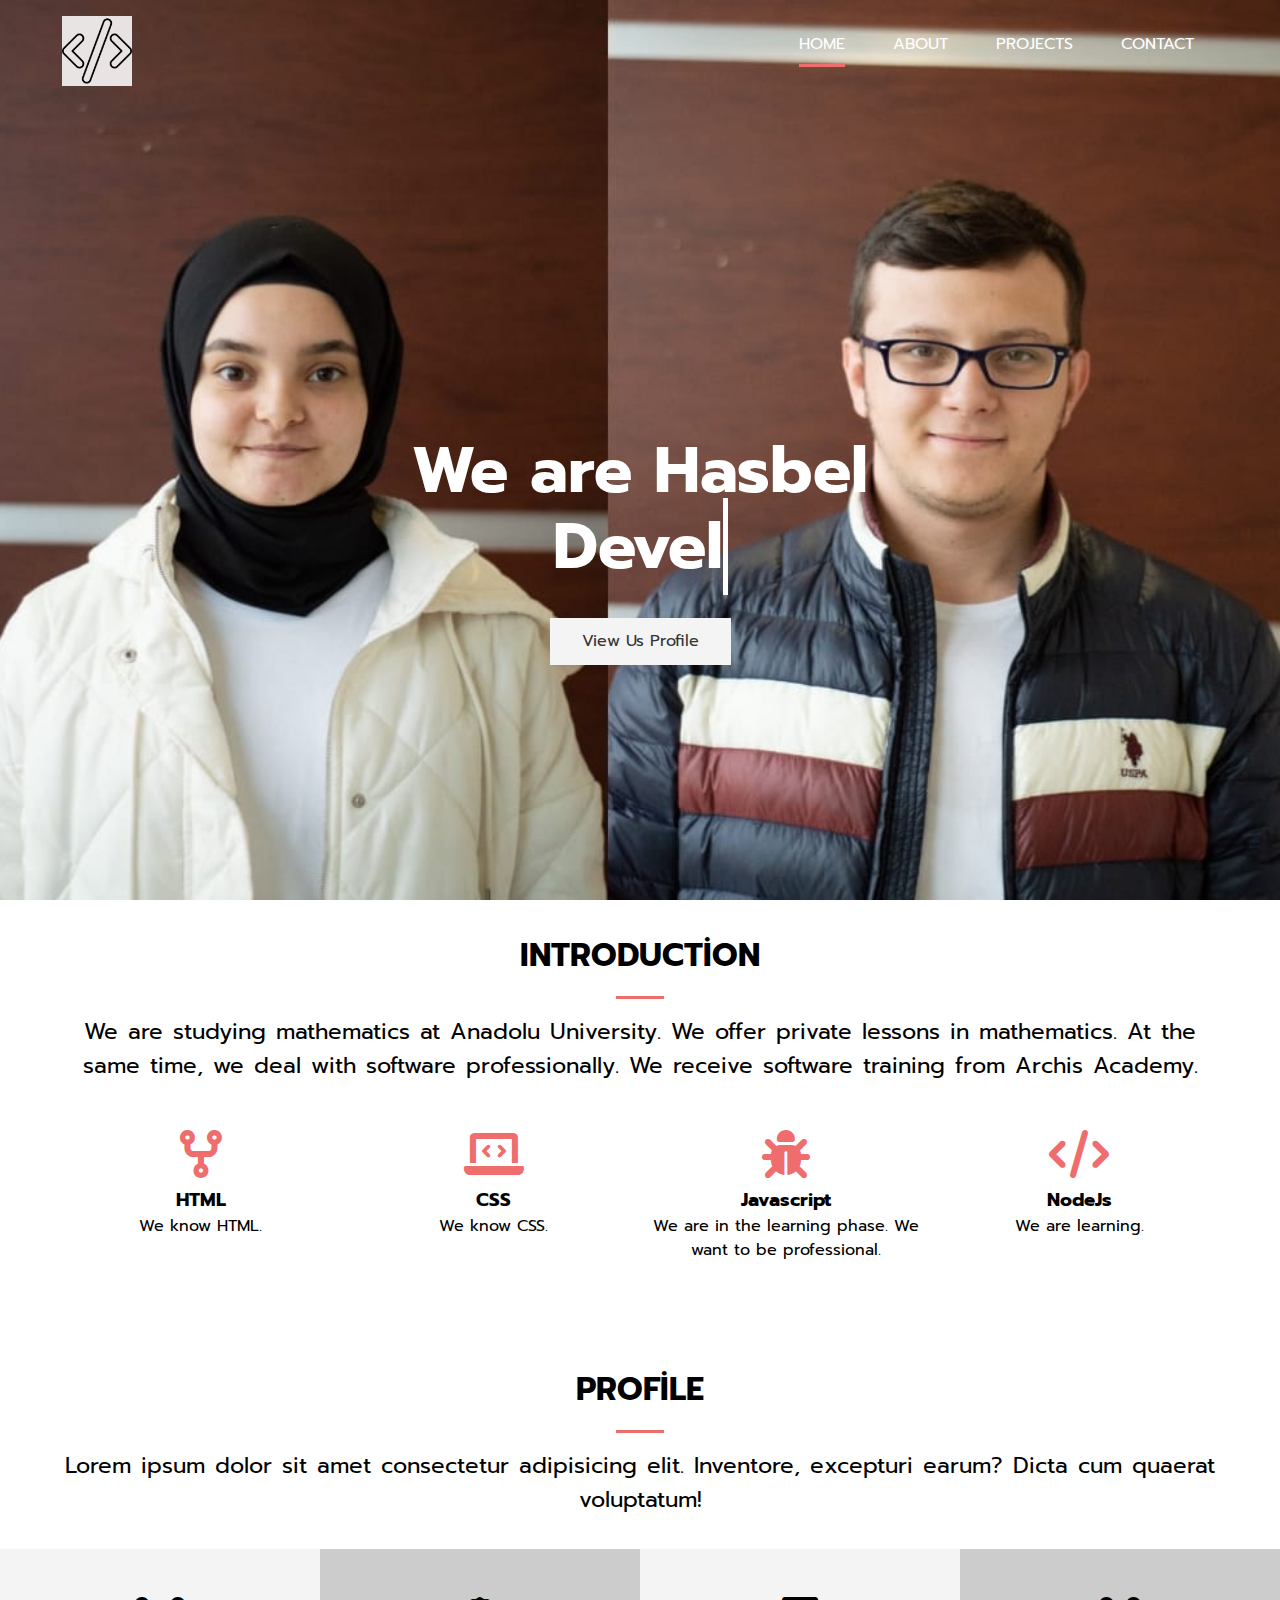
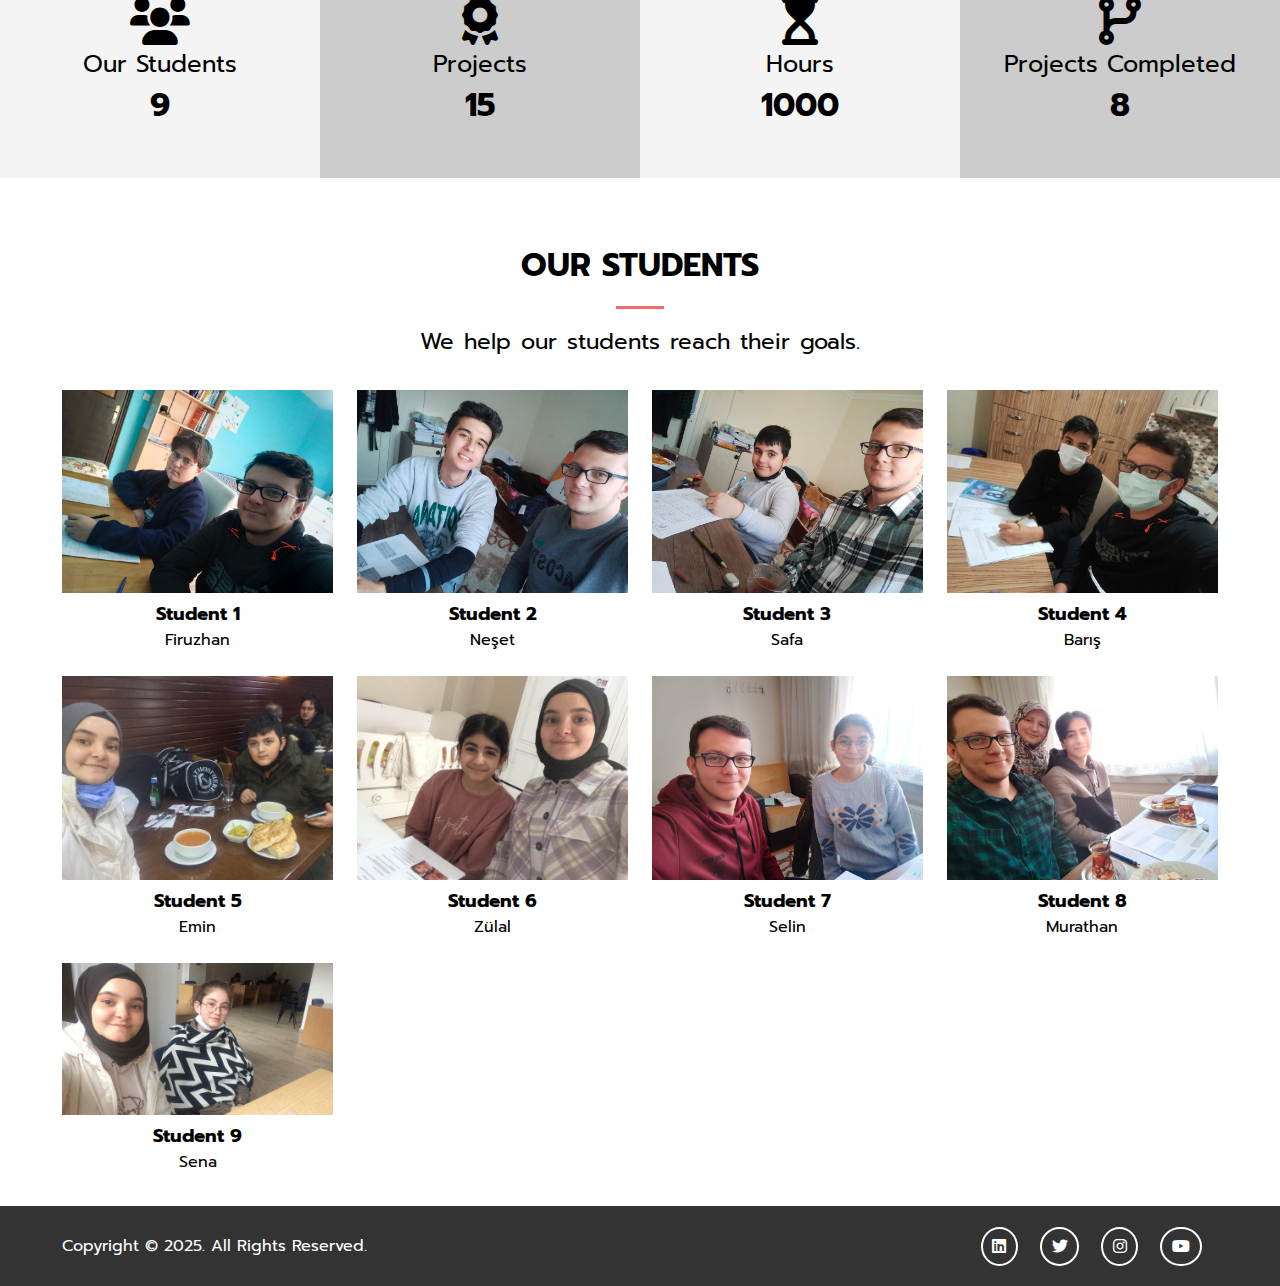
<file: index.html>
<!DOCTYPE html>
<html lang="tr">
<head>
    <meta charset="UTF-8">
    <meta http-equiv="X-UA-Compatible" content="IE=edge">
    <meta name="viewport" content="width=device-width, initial-scale=1.0">
    <link href="https://fonts.googleapis.com/css2?family=Prompt&display=swap" rel="stylesheet">
    <link rel="stylesheet" href="https://cdnjs.cloudflare.com/ajax/libs/font-awesome/6.0.0/css/all.min.css" integrity="sha512-9usAa10IRO0HhonpyAIVpjrylPvoDwiPUiKdWk5t3PyolY1cOd4DSE0Ga+ri4AuTroPR5aQvXU9xC6qOPnzFeg==" crossorigin="anonymous" referrerpolicy="no-referrer" />
    <link
    rel="stylesheet"
    href="https://cdnjs.cloudflare.com/ajax/libs/animate.css/4.1.1/animate.min.css"
  />
    <link rel="stylesheet" href="css/main.css">
    <link rel="canonical" href="https://aydin.software/">
    <title>Hasbel</title>
    <!-- Global site tag (gtag.js) - Google Analytics -->
<script async src="https://www.googletagmanager.com/gtag/js?id=G-B89TX1SJYJ"></script>
<script>
  window.dataLayer = window.dataLayer || [];
  function gtag(){dataLayer.push(arguments);}
  gtag('js', new Date());

  gtag('config', 'G-B89TX1SJYJ');
</script>
</head>
<body>
    
    <!-- header -->
    <header id="header__home">
        <div class="container">
            <nav class="main-nav">
                <img style="background-color: rgba(255, 255, 255, 0.863);" src="img/logo.png" alt="" class="main-nav__logo">
                <ul class="main-nav__items">
                    <li><a href="index.html" class="active">Home</a></li>
                    <li><a href="about.html">About</a></li>
                    <li><a href="projects.html">Projects</a></li>
                    <li><a href="contact.html">Contact</a></li>
                </ul>
            </nav>
            <div class="header-content">
                <h1 style="color: #fff;">We are Hasbel
                    <span 
                    class="typewrite" 
                    data-period="1000" 
                    data-type='["Developers","Mathematician","Freelancer"]'></span>
                </h1>
                <a href="" class="btn-light animate__animated animate__swing my-2">
                    View Us Profile
                </a>
            </div>
        </div>
    </header>

    <!-- section a -->
    <section id="home__a" class="text-center py-2">
        <div class="container">
            <h2 class="section-title">Introduction</h2>
            <div class="border-bottom"></div>
            <p class="lead">
                We are studying mathematics at Anadolu University. We offer private lessons in mathematics. At the same time, we deal with software professionally. We receive software training from Archis Academy.
            </p>
            <div class="skills my-3">
                <div>
                    <i class="fa-solid fa-code-fork fa-3x"></i>
                    <h3>HTML</h3>
                    <p>We know HTML.</p>
                </div>
                <div>
                    <i class="fa-solid fa-laptop-code fa-3x"></i>
                    <h3>CSS</h3>
                    <p>We know CSS.</p>
                </div>
                <div>
                    <i class="fa-solid fa-bug fa-3x"></i>
                    <h3>Javascript</h3>
                    <p>We are in the learning phase. We want to be professional.</p>
                </div>
                <div>
                    <i class="fa-solid fa-code fa-3x"></i>
                    <h3>NodeJs</h3>
                    <p>We are learning.</p>
                </div>
            </div>
        </div>
    </section>

    <!-- section b -->
    <section id="home__b" class="text-center py-2">
        <div class="container">
            <h2 class="section-title">Profile</h2>
            <div class="border-bottom"></div>
            <p class="lead">
                Lorem ipsum dolor sit amet consectetur adipisicing elit. Inventore, excepturi earum? Dicta cum quaerat voluptatum!
            </p>
        </div>
        <div class="profile">
            <div>
                <ul>
                    <li><i class="fas fa-users fa-3x"></i></li>
                    <li class="title">Our Students</li>
                    <li class="number">9</li>
                </ul>
            </div>
            <div>
                <ul>
                    <li><i class="fas fa-award fa-3x"></i></li>
                    <li class="title">Projects</li>
                    <li class="number">15</li>
                </ul>
            </div>
            <div>
                <ul>
                    <li><i class="fas fa-hourglass-start fa-3x"></i></li>
                    <li class="title">Hours</li>
                    <li class="number">1000</li>
                </ul>
            </div>
            <div>
                <ul>
                    <li><i class="fas fa-code-branch fa-3x"></i></li>
                    <li class="title">Projects Completed</li>
                    <li class="number">8</li>
                </ul>
            </div>
        </div>
    </section>

    <!-- section c -->
    <section id="home__c" class="text-center py-2">
        <div class="container">
            <h2 class="section-title">Our Students</h2>
            <div class="border-bottom"></div>
            <p class="lead">We help our students reach their goals.</p>
            <div class="process">
                <div>
                    <img src="img/student1.jpeg"> 
                    </img>
                    <h3>Student 1</h3>
                    <p>Firuzhan</p>
                </div>

                <div>
                    <img src="img/student2.jpeg"> 
                        
                    </img>
                    <h3>Student 2</h3>
                    <p>Neşet</p>
                </div>

                <div>
                    <img src="img/student3.jpeg"> 
                    </img>
                    <h3>Student 3</h3>
                    <p>Safa</p>
                </div>

                <div>
                    <img src="img/student4.jpeg"> 
                    </img>
                    <h3>Student 4</h3>
                    <p>Barış</p>
                </div>

                <div>
                    <img src="img/student5.jpeg"> 
                    </img>
                    <h3>Student 5</h3>
                    <p>Emin</p>
                </div>

                <div>
                    <img src="img/zulal.jpeg"> 
                    </img>
                    <h3>Student 6</h3>
                    <p>Zülal</p>
                </div>

                <div>
                    <img src="img/selin.jpeg"> 
                    </img>
                    <h3>Student 7</h3>
                    <p>Selin</p>
                </div>

                <div>
                    <img src="img/murat.jpeg"> 
                    </img>
                    <h3>Student 8</h3>
                    <p>Murathan</p>
                </div>

                <div>
                    <img src="img/sena.jpeg"> 
                    </img>
                    <h3>Student 9</h3>
                    <p>Sena</p>
                </div>







             
            </div>
        </div>
    </section>

    <footer id="main-footer">
        <div class="footer-content container">
            <p>Copyright &copy; 2025. All Rights Reserved.</p>

            <div class="social">
                <i class="fab fa-linkedin"> <a href="https://www.linkedin.com/in/hasan-hikmet-aydin-aydinsoftware/"></a></i>
                <i class="fab fa-twitter"></i>
                <i class="fab fa-instagram"><a href=""></a></i>
                <i class="fab fa-youtube"></i>
            </div>
        </div>
    </footer>

    <script src="js/jquery.min.js"></script>
    <script src="js/type-writer.js"></script>
</body>
</html>
</file>
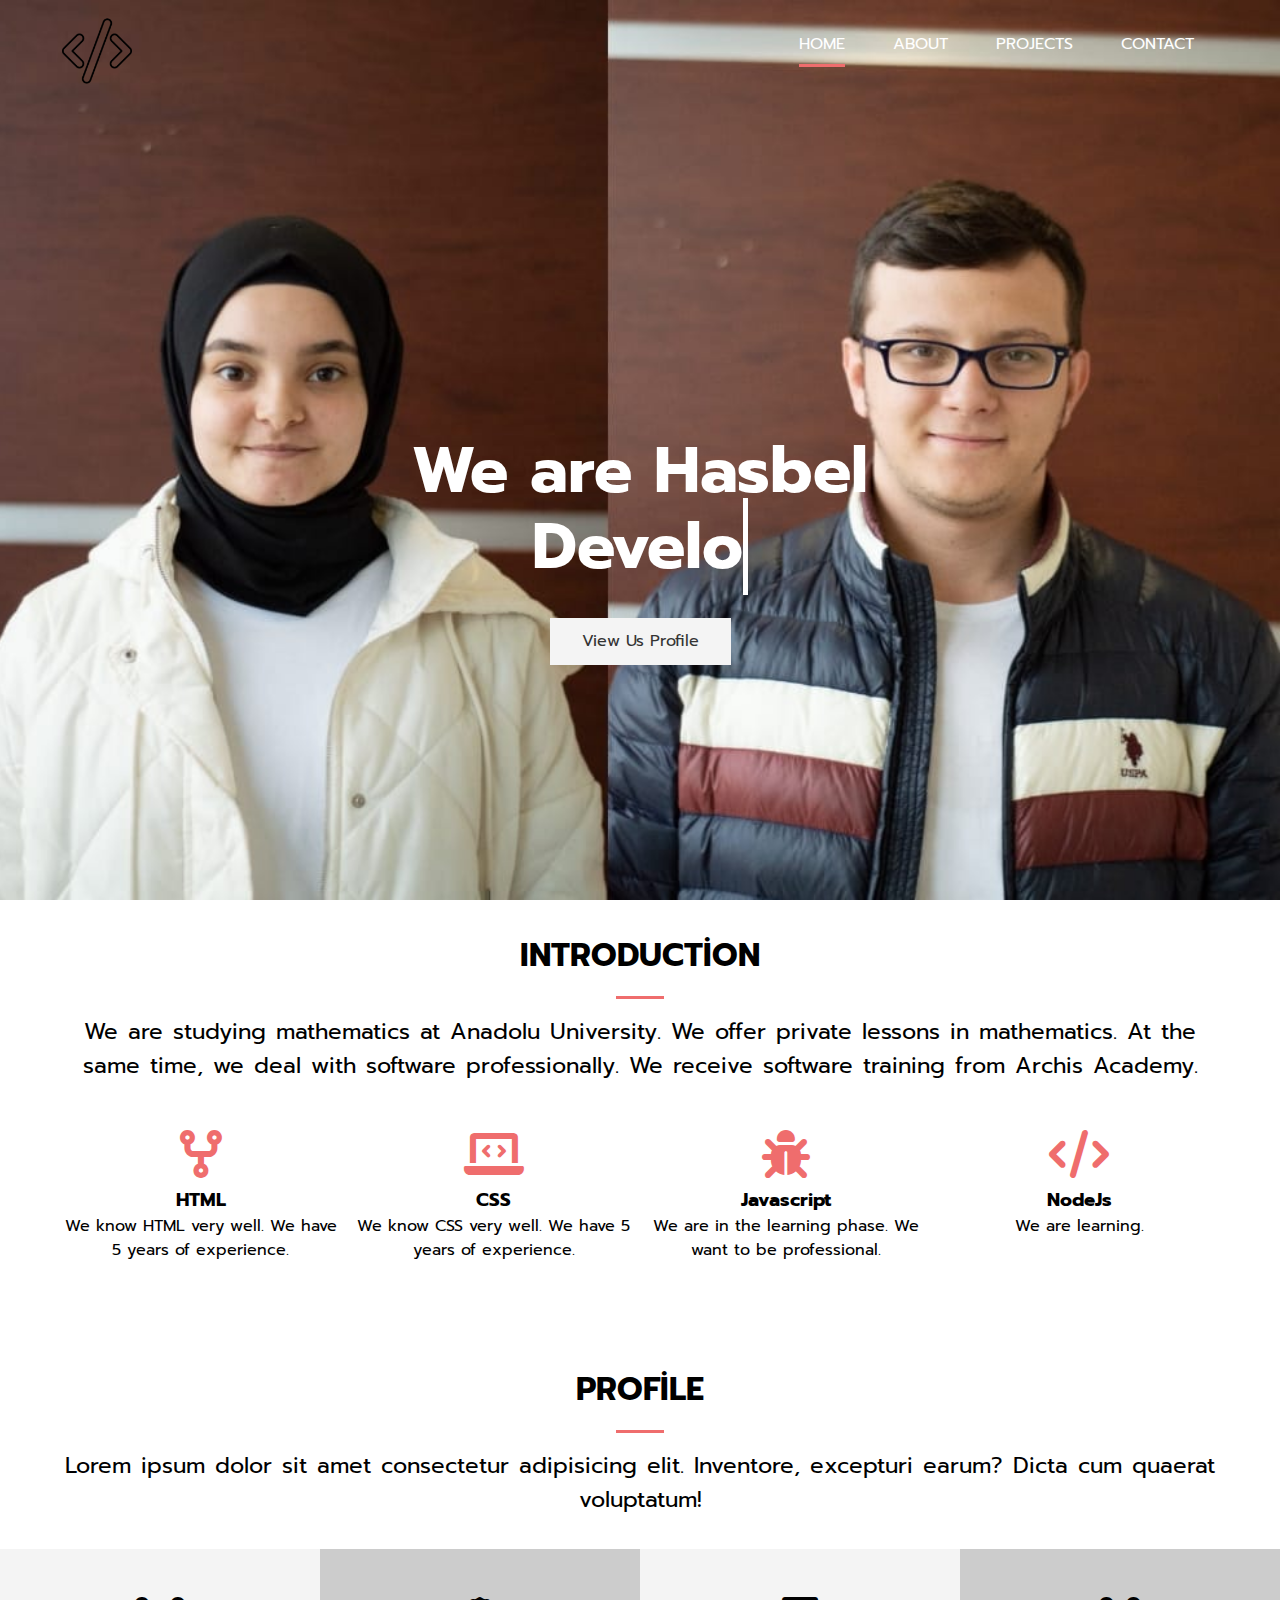
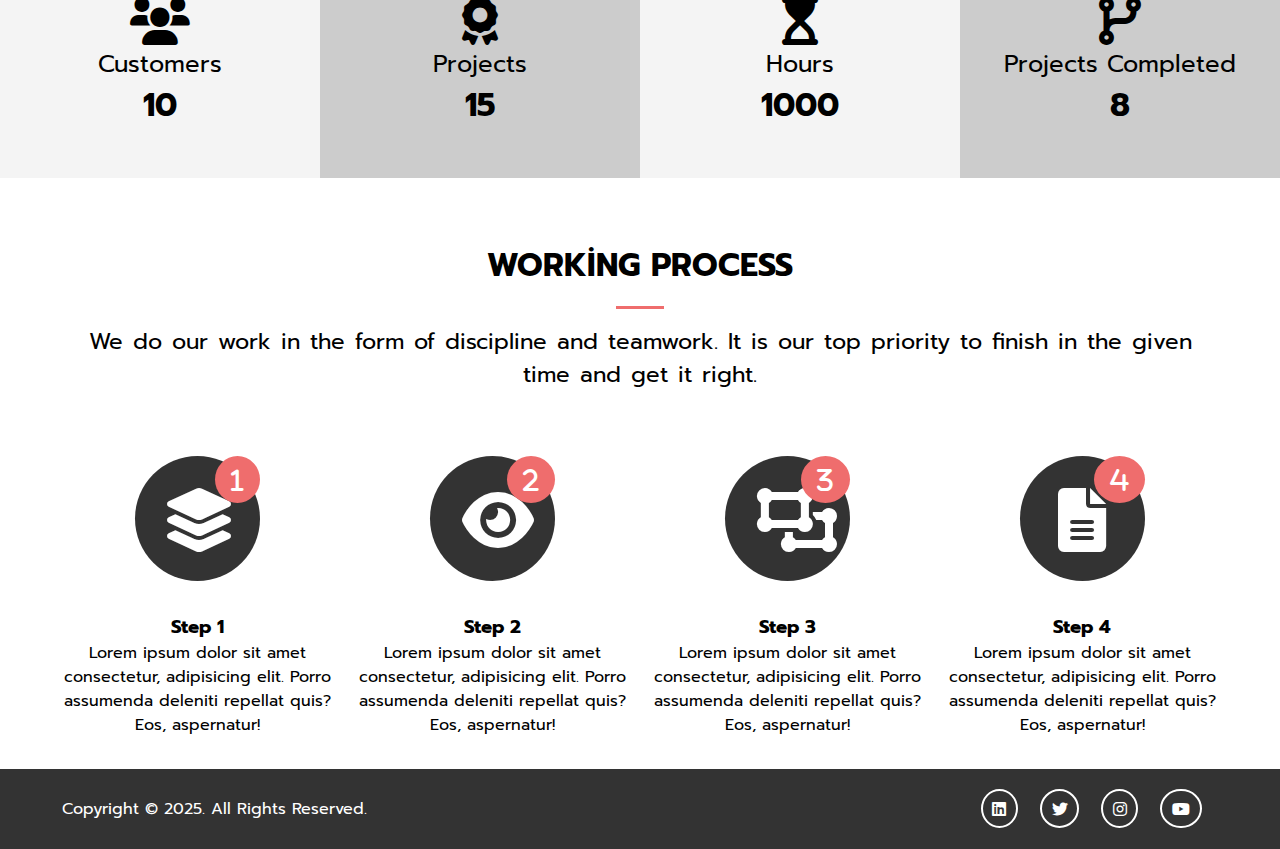
<file: public/index.html>
<!DOCTYPE html>
<html lang="tr">
<head>
    <meta charset="UTF-8">
    <meta http-equiv="X-UA-Compatible" content="IE=edge">
    <meta name="viewport" content="width=device-width, initial-scale=1.0">
    <link href="https://fonts.googleapis.com/css2?family=Prompt&display=swap" rel="stylesheet">
    <link rel="stylesheet" href="https://cdnjs.cloudflare.com/ajax/libs/font-awesome/6.0.0/css/all.min.css" integrity="sha512-9usAa10IRO0HhonpyAIVpjrylPvoDwiPUiKdWk5t3PyolY1cOd4DSE0Ga+ri4AuTroPR5aQvXU9xC6qOPnzFeg==" crossorigin="anonymous" referrerpolicy="no-referrer" />
    <link
    rel="stylesheet"
    href="https://cdnjs.cloudflare.com/ajax/libs/animate.css/4.1.1/animate.min.css"
  />
    <link rel="stylesheet" href="css/main.css">
    <title>Document</title>
</head>
<body>
    
    <!-- header -->
    <header id="header__home">
        <div class="container">
            <nav class="main-nav">
                <img src="img/logo.png" alt="" class="main-nav__logo">
                <ul class="main-nav__items">
                    <li><a href="index.html" class="active">Home</a></li>
                    <li><a href="about.html">About</a></li>
                    <li><a href="projects.html">Projects</a></li>
                    <li><a href="contact.html">Contact</a></li>
                </ul>
            </nav>
            <div class="header-content">
                <h1 style="color: #fff;">We are Hasbel
                    <span 
                    class="typewrite" 
                    data-period="1000" 
                    data-type='["Developer","Mathematician","Freelancer"]'></span>
                </h1>
                <a href="" class="btn-light animate__animated animate__swing my-2">
                    View Us Profile
                </a>
            </div>
        </div>
    </header>

    <!-- section a -->
    <section id="home__a" class="text-center py-2">
        <div class="container">
            <h2 class="section-title">Introduction</h2>
            <div class="border-bottom"></div>
            <p class="lead">
                We are studying mathematics at Anadolu University. We offer private lessons in mathematics. At the same time, we deal with software professionally. We receive software training from Archis Academy.
            </p>
            <div class="skills my-3">
                <div>
                    <i class="fa-solid fa-code-fork fa-3x"></i>
                    <h3>HTML</h3>
                    <p>We know HTML very well. We have 5 years of experience.</p>
                </div>
                <div>
                    <i class="fa-solid fa-laptop-code fa-3x"></i>
                    <h3>CSS</h3>
                    <p>We know CSS very well. We have 5 years of experience.</p>
                </div>
                <div>
                    <i class="fa-solid fa-bug fa-3x"></i>
                    <h3>Javascript</h3>
                    <p>We are in the learning phase. We want to be professional.</p>
                </div>
                <div>
                    <i class="fa-solid fa-code fa-3x"></i>
                    <h3>NodeJs</h3>
                    <p>We are learning.</p>
                </div>
            </div>
        </div>
    </section>

    <!-- section b -->
    <section id="home__b" class="text-center py-2">
        <div class="container">
            <h2 class="section-title">Profile</h2>
            <div class="border-bottom"></div>
            <p class="lead">
                Lorem ipsum dolor sit amet consectetur adipisicing elit. Inventore, excepturi earum? Dicta cum quaerat voluptatum!
            </p>
        </div>
        <div class="profile">
            <div>
                <ul>
                    <li><i class="fas fa-users fa-3x"></i></li>
                    <li class="title">Customers</li>
                    <li class="number">10</li>
                </ul>
            </div>
            <div>
                <ul>
                    <li><i class="fas fa-award fa-3x"></i></li>
                    <li class="title">Projects</li>
                    <li class="number">15</li>
                </ul>
            </div>
            <div>
                <ul>
                    <li><i class="fas fa-hourglass-start fa-3x"></i></li>
                    <li class="title">Hours</li>
                    <li class="number">1000</li>
                </ul>
            </div>
            <div>
                <ul>
                    <li><i class="fas fa-code-branch fa-3x"></i></li>
                    <li class="title">Projects Completed</li>
                    <li class="number">8</li>
                </ul>
            </div>
        </div>
    </section>

    <!-- section c -->
    <section id="home__c" class="text-center py-2">
        <div class="container">
            <h2 class="section-title">Working Process</h2>
            <div class="border-bottom"></div>
            <p class="lead">We do our work in the form of discipline and teamwork. It is our top priority to finish in the given time and get it right.</p>
            <div class="process">
                <div>
                    <i class="fa-solid fa-layer-group fa-4x process__icon my-2">
                        <div class="process__step">1</div>
                    </i>
                    <h3>Step 1</h3>
                    <p>Lorem ipsum dolor sit amet consectetur, adipisicing elit. Porro assumenda deleniti repellat quis? Eos, aspernatur!</p>
                </div>
                <div>
                    <i class="fa-solid fa-eye fa-4x process__icon my-2">
                        <div class="process__step">2</div>
                    </i>
                    <h3>Step 2</h3>
                    <p>Lorem ipsum dolor sit amet consectetur, adipisicing elit. Porro assumenda deleniti repellat quis? Eos, aspernatur!</p>
                </div>
                <div>
                    <i class="fas fa-object-ungroup fa-4x process__icon my-2">
                        <div class="process__step">3</div>
                    </i>
                    <h3>Step 3</h3>
                    <p>Lorem ipsum dolor sit amet consectetur, adipisicing elit. Porro assumenda deleniti repellat quis? Eos, aspernatur!</p>
                </div>
                <div>
                    <i class="fas fa-file-alt fa-4x process__icon my-2">
                        <div class="process__step">4</div>
                    </i>
                    <h3>Step 4</h3>
                    <p>Lorem ipsum dolor sit amet consectetur, adipisicing elit. Porro assumenda deleniti repellat quis? Eos, aspernatur!</p>
                </div>
            </div>
        </div>
    </section>

    <footer id="main-footer">
        <div class="footer-content container">
            <p>Copyright &copy; 2025. All Rights Reserved.</p>

            <div class="social">
                <i class="fab fa-linkedin"> <a href="https://www.linkedin.com/in/hasan-hikmet-aydin-aydinsoftware/"></a></i>
                <i class="fab fa-twitter"></i>
                <i class="fab fa-instagram"><a href=""></a></i>
                <i class="fab fa-youtube"></i>
            </div>
        </div>
    </footer>

    <script src="js/jquery.min.js"></script>
    <script src="js/type-writer.js"></script>
</body>
</html>
</file>
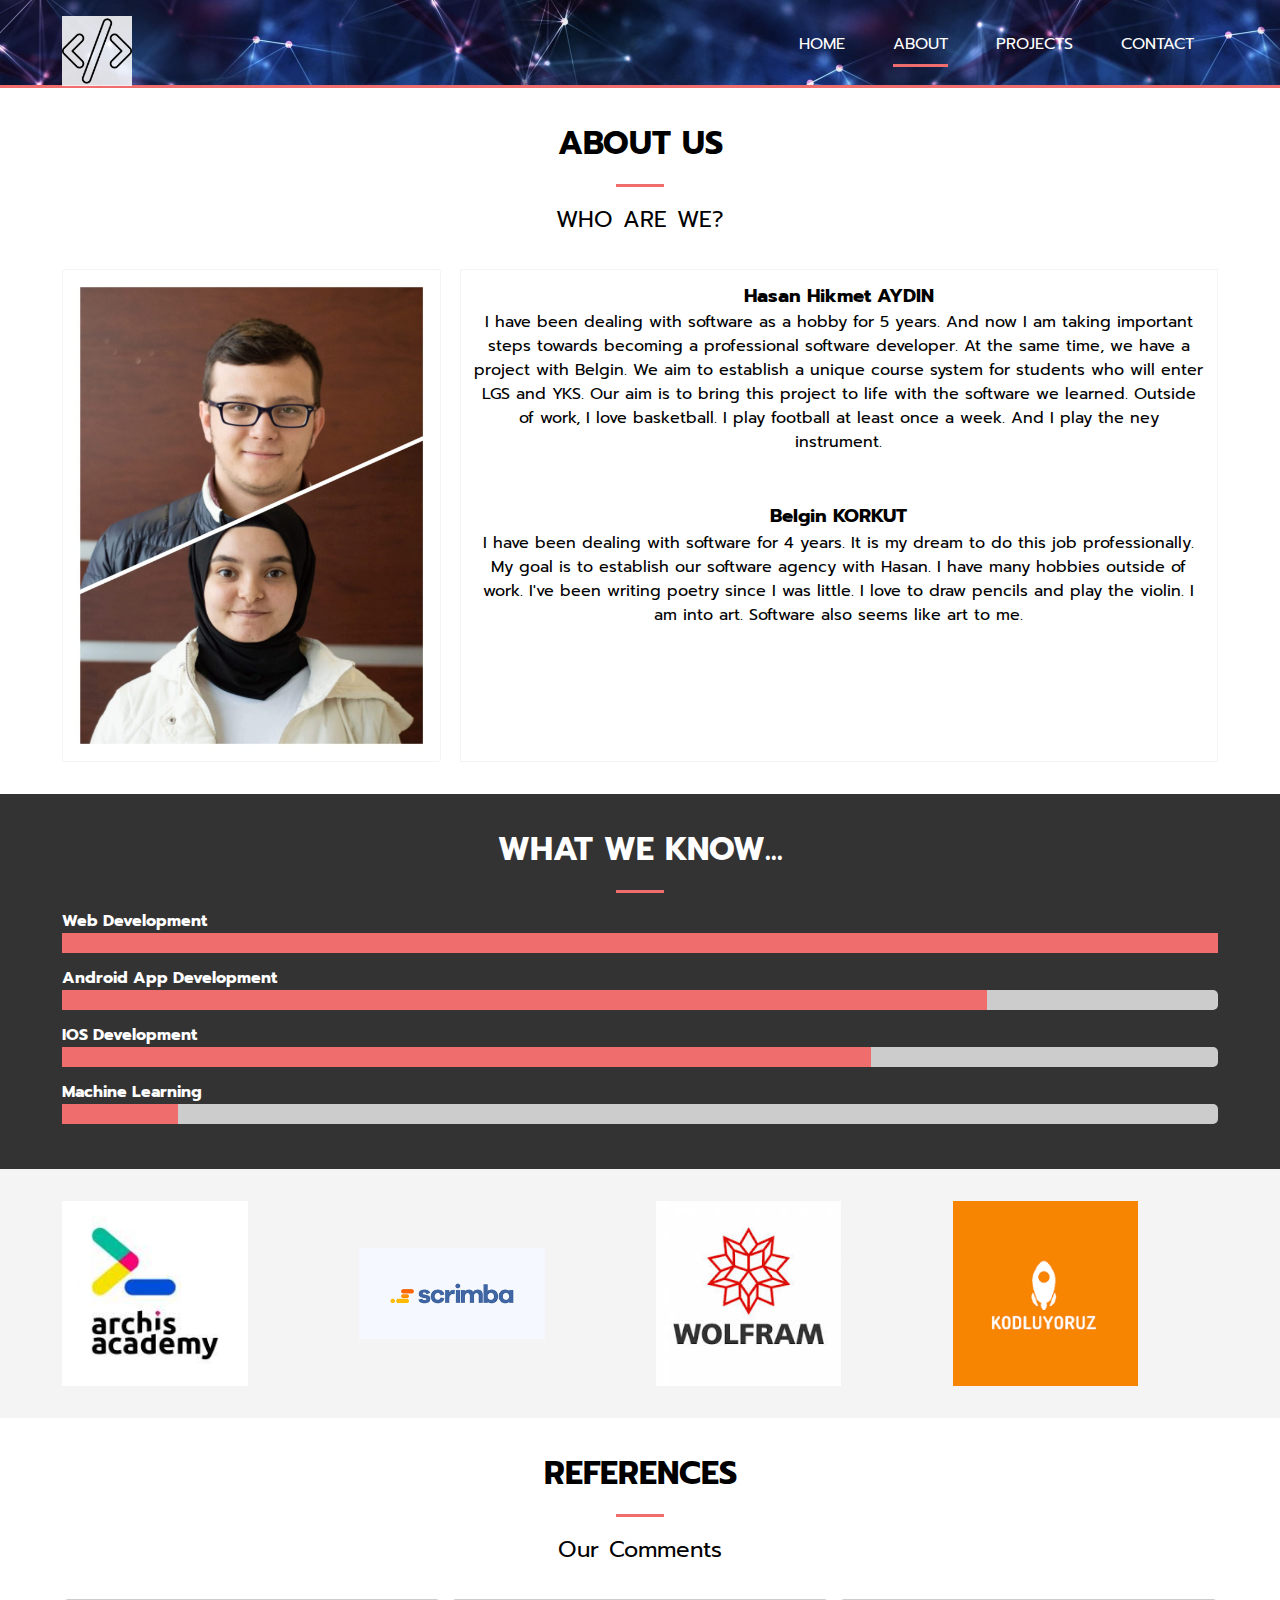
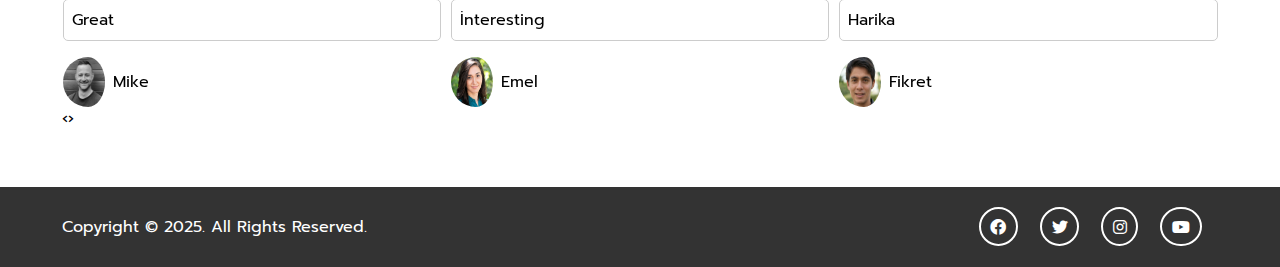
<file: about.html>
<!DOCTYPE html>
<html lang="tr">
<head>
    <meta charset="UTF-8">
    <meta http-equiv="X-UA-Compatible" content="IE=edge">
    <meta name="viewport" content="width=device-width, initial-scale=1.0">
    <link href="https://fonts.googleapis.com/css2?family=Prompt&display=swap" rel="stylesheet">
    <link rel="stylesheet" href="https://cdnjs.cloudflare.com/ajax/libs/font-awesome/6.0.0/css/all.min.css" integrity="sha512-9usAa10IRO0HhonpyAIVpjrylPvoDwiPUiKdWk5t3PyolY1cOd4DSE0Ga+ri4AuTroPR5aQvXU9xC6qOPnzFeg==" crossorigin="anonymous" referrerpolicy="no-referrer" />
    <link rel="stylesheet" href="https://cdnjs.cloudflare.com/ajax/libs/animate.css/4.1.1/animate.min.css"
  />
    <link rel="stylesheet" href="css/owl.carousel.min.css">
    <link rel="stylesheet" href="css/main.css">
    <link rel="canonical" href="https://aydin.software/about.html">
    <title>Hasbel</title>
   <!-- Global site tag (gtag.js) - Google Analytics -->
<script async src="https://www.googletagmanager.com/gtag/js?id=G-B89TX1SJYJ"></script>
<script>
  window.dataLayer = window.dataLayer || [];
  function gtag(){dataLayer.push(arguments);}
  gtag('js', new Date());

  gtag('config', 'G-B89TX1SJYJ');
</script>
</head>
<body>
    
    <!-- header -->
    <header id="header__inner">
        <div class="container">
            <nav class="main-nav">
                <img style="background-color: rgba(255, 255, 255, 0.863);" src="img/logo.png" alt="" class="main-nav__logo">
                <ul class="main-nav__items">
                    <li><a href="index.html" >Home</a></li>
                    <li><a href="about.html" class="active">About</a></li>
                    <li><a href="projects.html">Projects</a></li>
                    <li><a href="contact.html">Contact</a></li>
                </ul>
            </nav>
        </div>
    </header>

    <!-- section a -->
    <section id="about-a" class="text-center py-2">
        <div class="container">
            <h2 class="section-title">About Us</h2>
            <div class="border-bottom"></div>
            <p class="lead">WHO ARE WE?</p>
            <div class="info">
                <img src="img/hasbel3.jpeg" alt="" class="info__image">
                <div class="info__bio">
                    <h3>Hasan Hikmet AYDIN</h3>
                    <p>I have been dealing with software as a hobby for 5 years. And now I am taking important steps towards becoming a professional software developer. At the same time, we have a project with Belgin. We aim to establish a unique course system for students who will enter LGS and YKS. Our aim is to bring this project to life with the software we learned. Outside of work, I love basketball. I play football at least once a week. And I play the ney instrument.</p>

                    <br><br>
                    
                    <h3>Belgin KORKUT</h3>
                    <p>
                        I have been dealing with software for 4 years. It is my dream to do this job professionally. My goal is to establish our software agency with Hasan. I have many hobbies outside of work. I've been writing poetry since I was little. I love to draw pencils and play the violin. I am into art. Software also seems like art to me.</p>
                </div>


                
            </div>
        </div>
    </section>

    <!-- section b -->
    <section id="about-b" class="bg-dark py-2">
        <div class="container">
            <h2 class="section-title">What we Know...</h2>
            <div class="border-bottom"></div>
            <div id="progress-bars">
                <h4>Web Development</h4>
                <div class="progress">
                    <div style="width: 100%;"></div>
                </div>
                <h4>Android App Development</h4>
                <div class="progress">
                    <div style="width: 80%;"></div>
                </div>
                <h4>IOS Development</h4>
                <div class="progress">
                    <div style="width: 70%;"></div>
                </div>
                <h4>Machine Learning</h4>
                <div class="progress">
                    <div style="width: 10%;"></div>
                </div>
            </div>

        </div>
    </section>


    <!-- section c -->
    <section id="about-c" class="bg-light py-2">
        <div class="container">
            <div class="about-logos">
                <img src="img/archis.jpeg" alt="">
                <img src="img/scrimba.png" alt="">
                <img src="img/wolfhram.jpeg" alt="">
                <img src="img/kod.png" alt="">
            </div>
        </div>
    </section>

    <!-- section d -->
    <section id="about-d" class="py-2">
        <div class="container">
            <h2 class="section-title">References</h2>
            <div class="border-bottom"></div>
            <p class="lead text-center">Our Comments</p>
            <div class="references owl-carousel owl-theme">
                
                <div>
                    <p>Great</p>
                    <ul>
                        <li><img src="img/user-1.jpeg" alt=""></li>
                        <li>Mike</li>
                    </ul>
                </div>
                <div>
                    <p>İnteresting</p>
                    <ul>
                        <li><img src="img/user-2.jpeg" alt=""></li>
                        <li>Emel</li>
                    </ul>
                </div>
                <div>
                    <p>Harika</p>
                    <ul>
                        <li><img src="img/user-3.jpeg" alt=""></li>
                        <li>Fikret</li>
                    </ul>
                </div>
                <div>
                    <p>Dersleri çok verimli</p>
                    <ul>
                        <li><img src="img/user-4.jpeg" alt=""></li>
                        <li>Neşet</li>
                    </ul>
                </div>
            </div>
        </div>
    </section>

    <footer id="main-footer">
        <div class="footer-content container">
            <p>Copyright &copy; 2025. All Rights Reserved.</p>

            <div class="social">
                <i class="fab fa-facebook"></i>
                <i class="fab fa-twitter"></i>
                <i class="fab fa-instagram"></i>
                <i class="fab fa-youtube"></i>
            </div>
        </div>
    </footer>

    <script src="js/jquery.min.js"></script>
    <script src="js/owl.carousel.js"></script>
    <script>
        $('.owl-carousel').owlCarousel({
            loop:true,
            margin:10,
            nav:true,
            autoplay: true,
            autoplayTimeout: 3000,
            responsive:{
                0:{
                    items:1
                },
                600:{
                    items:2
                },
                1000:{
                    items:3
                }
            }
        })
    </script>

</body>
</html>
</file>
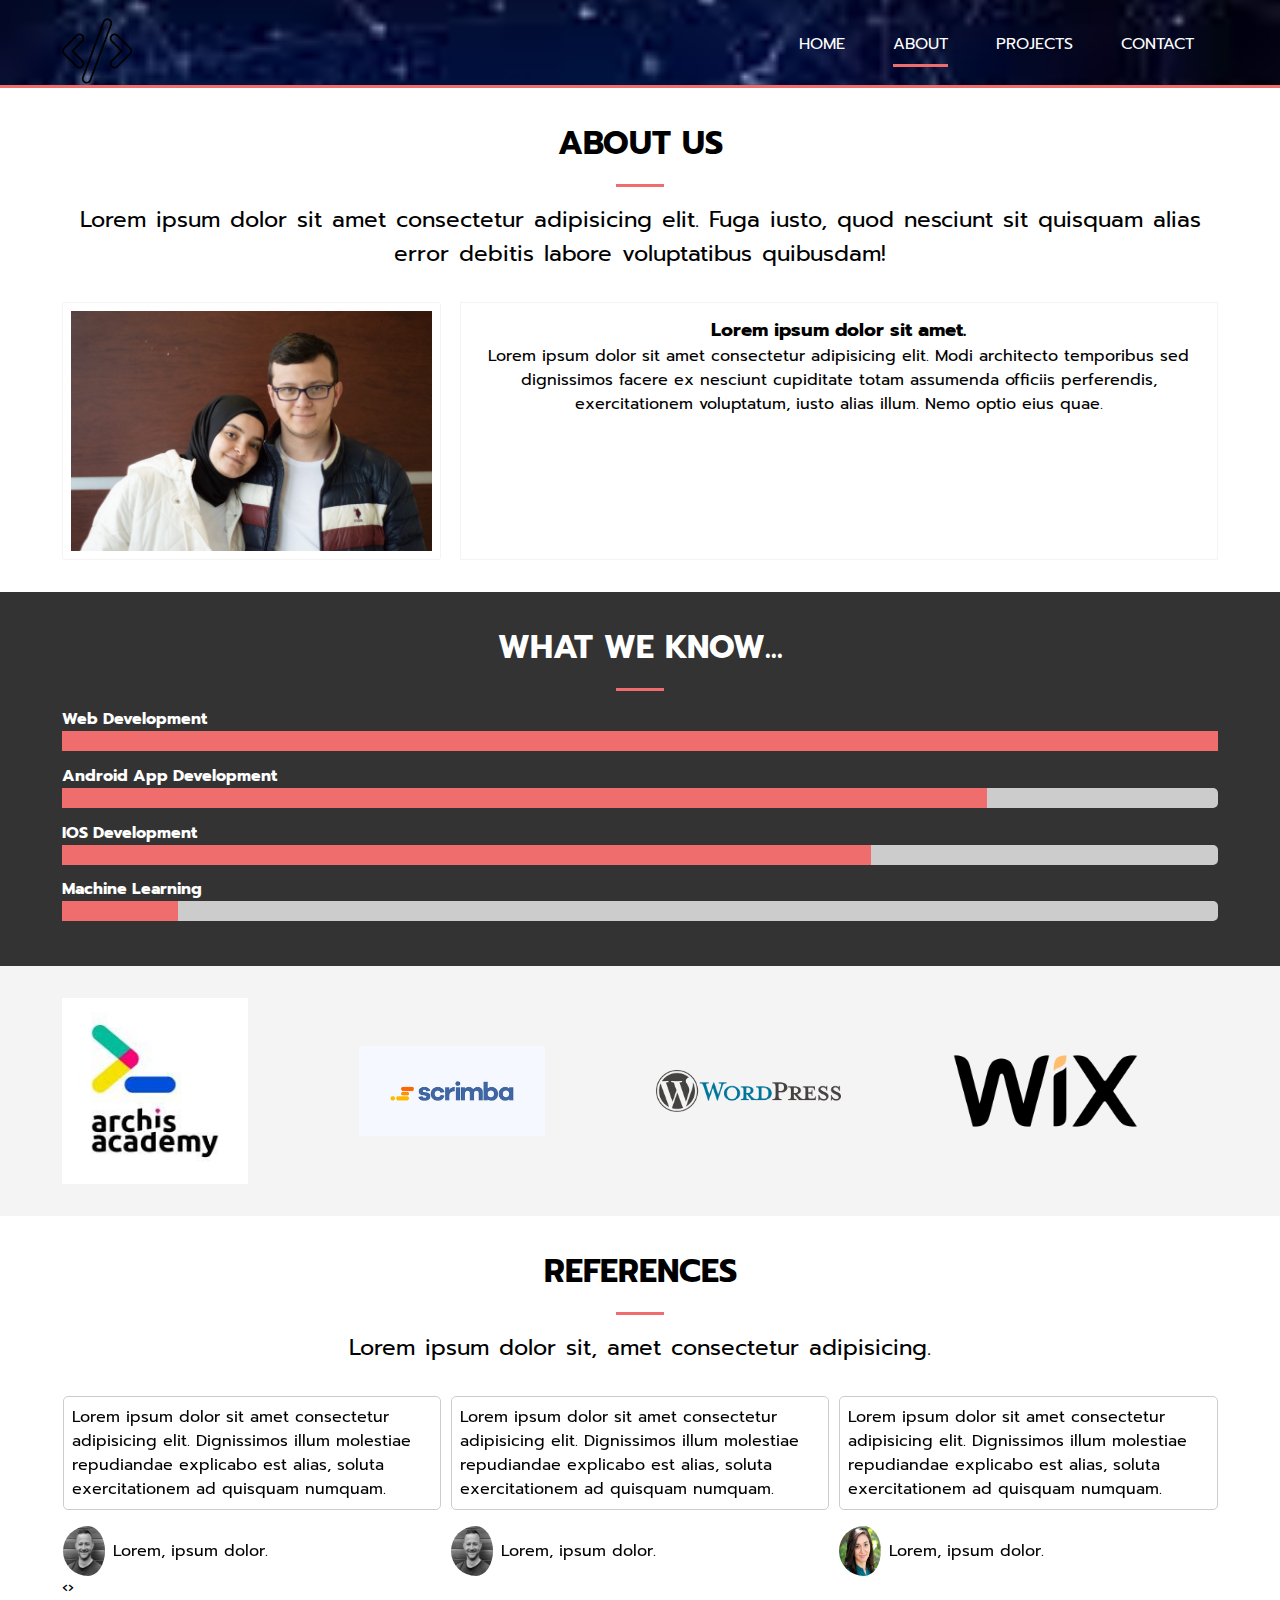
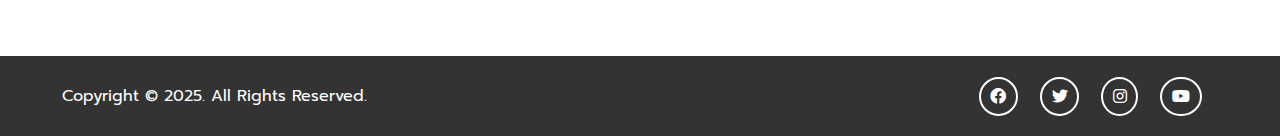
<file: public/about.html>
<!DOCTYPE html>
<html lang="tr">
<head>
    <meta charset="UTF-8">
    <meta http-equiv="X-UA-Compatible" content="IE=edge">
    <meta name="viewport" content="width=device-width, initial-scale=1.0">
    <link href="https://fonts.googleapis.com/css2?family=Prompt&display=swap" rel="stylesheet">
    <link rel="stylesheet" href="https://cdnjs.cloudflare.com/ajax/libs/font-awesome/6.0.0/css/all.min.css" integrity="sha512-9usAa10IRO0HhonpyAIVpjrylPvoDwiPUiKdWk5t3PyolY1cOd4DSE0Ga+ri4AuTroPR5aQvXU9xC6qOPnzFeg==" crossorigin="anonymous" referrerpolicy="no-referrer" />
    <link rel="stylesheet" href="https://cdnjs.cloudflare.com/ajax/libs/animate.css/4.1.1/animate.min.css"
  />
    <link rel="stylesheet" href="css/owl.carousel.min.css">
    <link rel="stylesheet" href="css/main.css">
    <title>Document</title>
</head>
<body>
    
    <!-- header -->
    <header id="header__inner">
        <div class="container">
            <nav class="main-nav">
                <img src="img/logo.png" alt="" class="main-nav__logo">
                <ul class="main-nav__items">
                    <li><a href="index.html" >Home</a></li>
                    <li><a href="about.html" class="active">About</a></li>
                    <li><a href="projects.html">Projects</a></li>
                    <li><a href="contact.html">Contact</a></li>
                </ul>
            </nav>
        </div>
    </header>

    <!-- section a -->
    <section id="about-a" class="text-center py-2">
        <div class="container">
            <h2 class="section-title">About Us</h2>
            <div class="border-bottom"></div>
            <p class="lead">Lorem ipsum dolor sit amet consectetur adipisicing elit. Fuga iusto, quod nesciunt sit quisquam alias error debitis labore voluptatibus quibusdam!</p>
            <div class="info">
                <img src="img/hasbel.jpeg" alt="" class="info__image">
                <div class="info__bio">
                    <h3>Lorem ipsum dolor sit amet.</h3>
                    <p>Lorem ipsum dolor sit amet consectetur adipisicing elit. Modi architecto temporibus sed dignissimos facere ex nesciunt cupiditate totam assumenda officiis perferendis, exercitationem voluptatum, iusto alias illum. Nemo optio eius quae.</p>
                </div>
            </div>
        </div>
    </section>

    <!-- section b -->
    <section id="about-b" class="bg-dark py-2">
        <div class="container">
            <h2 class="section-title">What we Know...</h2>
            <div class="border-bottom"></div>
            <div id="progress-bars">
                <h4>Web Development</h4>
                <div class="progress">
                    <div style="width: 100%;"></div>
                </div>
                <h4>Android App Development</h4>
                <div class="progress">
                    <div style="width: 80%;"></div>
                </div>
                <h4>IOS Development</h4>
                <div class="progress">
                    <div style="width: 70%;"></div>
                </div>
                <h4>Machine Learning</h4>
                <div class="progress">
                    <div style="width: 10%;"></div>
                </div>
            </div>

        </div>
    </section>


    <!-- section c -->
    <section id="about-c" class="bg-light py-2">
        <div class="container">
            <div class="about-logos">
                <img src="img/archis.jpeg" alt="">
                <img src="img/scrimba.png" alt="">
                <img src="img/wordpress.png" alt="">
                <img src="img/wix.png" alt="">
            </div>
        </div>
    </section>

    <!-- section d -->
    <section id="about-d" class="py-2">
        <div class="container">
            <h2 class="section-title">References</h2>
            <div class="border-bottom"></div>
            <p class="lead text-center">Lorem ipsum dolor sit, amet consectetur adipisicing.</p>
            <div class="references owl-carousel owl-theme">
                <div>
                    <p>Lorem ipsum dolor sit amet consectetur adipisicing elit. Dignissimos illum molestiae repudiandae explicabo est alias, soluta exercitationem ad quisquam numquam.</p>
                    <ul>
                        <li><img src="img/user-1.jpeg" alt=""></li>
                        <li>Lorem, ipsum dolor.</li>
                    </ul>
                </div>
                <div>
                    <p>Lorem ipsum dolor sit amet consectetur adipisicing elit. Dignissimos illum molestiae repudiandae explicabo est alias, soluta exercitationem ad quisquam numquam.</p>
                    <ul>
                        <li><img src="img/user-1.jpeg" alt=""></li>
                        <li>Lorem, ipsum dolor.</li>
                    </ul>
                </div>
                <div>
                    <p>Lorem ipsum dolor sit amet consectetur adipisicing elit. Dignissimos illum molestiae repudiandae explicabo est alias, soluta exercitationem ad quisquam numquam.</p>
                    <ul>
                        <li><img src="img/user-2.jpeg" alt=""></li>
                        <li>Lorem, ipsum dolor.</li>
                    </ul>
                </div>
                <div>
                    <p>Lorem ipsum dolor sit amet consectetur adipisicing elit. Dignissimos illum molestiae repudiandae explicabo est alias, soluta exercitationem ad quisquam numquam.</p>
                    <ul>
                        <li><img src="img/user-3.jpeg" alt=""></li>
                        <li>Lorem, ipsum dolor.</li>
                    </ul>
                </div>
                <div>
                    <p>Lorem ipsum dolor sit amet consectetur adipisicing elit. Dignissimos illum molestiae repudiandae explicabo est alias, soluta exercitationem ad quisquam numquam.</p>
                    <ul>
                        <li><img src="img/user-4.jpeg" alt=""></li>
                        <li>Lorem, ipsum dolor.</li>
                    </ul>
                </div>
            </div>
        </div>
    </section>

    <footer id="main-footer">
        <div class="footer-content container">
            <p>Copyright &copy; 2025. All Rights Reserved.</p>

            <div class="social">
                <i class="fab fa-facebook"></i>
                <i class="fab fa-twitter"></i>
                <i class="fab fa-instagram"></i>
                <i class="fab fa-youtube"></i>
            </div>
        </div>
    </footer>

    <script src="js/jquery.min.js"></script>
    <script src="js/owl.carousel.js"></script>
    <script>
        $('.owl-carousel').owlCarousel({
            loop:true,
            margin:10,
            nav:true,
            autoplay: true,
            autoplayTimeout: 3000,
            responsive:{
                0:{
                    items:1
                },
                600:{
                    items:2
                },
                1000:{
                    items:3
                }
            }
        })
    </script>

</body>
</html>
</file>
<file: css/main.css>
.container{max-width:1200px;padding:0 1.4rem;margin:auto}.btn-primary,.btn-light,.btn-dark{display:inline-block;padding:.7rem 2rem;transition:all .5s;border:none;cursor:pointer}.btn-primary{color:#333;background-color:#EF6D6D}.btn-light{color:#333;background-color:#f4f4f4}.btn-dark{color:#fff;background-color:#333}button[class^='btn-']:hover,a[class^='btn-']:hover,input[class^='btn-']:hover{background-color:#EF6D6D}.bg-dark{background-color:#333}.bg-primary{background-color:#EF6D6D}.bg-light{background-color:#f4f4f4}.py-1{padding:1rem 0}.py-2{padding:2rem 0}.py-3{padding:3rem 0}.py-4{padding:4rem 0}.my-1{margin:1rem 0}.my-2{margin:2rem 0}.my-3{margin:3rem 0}.my-4{margin:4rem 0}.text-center{text-align:center}.section-title{font-size:2rem;padding-bottom:1rem;text-transform:uppercase;text-align:center}.border-bottom{height:3px;width:3rem;background-color:#EF6D6D;margin:0 auto 1rem auto}.lead{font-size:1.4rem;margin-bottom:2rem;word-spacing:2px}*{margin:0;padding:0;box-sizing:border-box}body{background-color:#fff;font-family:'Prompt', sans-serif;line-height:1.5}a{text-decoration:none;color:#333}ul{list-style:none}img{width:100%}.main-nav{display:flex;justify-content:space-between;padding-top:1rem}.main-nav__logo{width:70px;height:70px}.main-nav__items{display:flex}.main-nav__items li{padding:1rem 1.5rem}.main-nav__items li a{text-decoration:none;color:#fff;text-transform:uppercase;border-bottom:3px transparent solid;padding-bottom:.5rem;transition:border-color .5s}.main-nav__items li a:hover{border-color:#ccc}.main-nav__items li a.active{border-color:#EF6D6D}#header__home{background:url("../img/hasbel9.jpeg") no-repeat center right/cover;height:100vh;color:#fff}#header__home .header-content{text-align:center;padding-top:30%}#header__home h1{font-size:4rem;line-height:1.2}#header__home .typewrite{display:block}#header__inner{background:url("../img/space2.jpeg") no-repeat 40% 20%/cover;height:5.5rem;border-bottom:3px solid #EF6D6D}#home__a .skills{display:grid;grid-template-columns:repeat(4, 1fr);gap:1rem;margin-bottom:2.5rem}#home__a .skills i{color:#EF6D6D;padding-bottom:.5rem}#home__b .profile{display:grid;grid-template-columns:repeat(4, 1fr)}#home__b .profile li.title{font-size:1.5rem}#home__b .profile li.number{font-size:2rem;font-weight:bold}#home__b .profile div{padding:3rem 0}#home__b .profile div:nth-child(odd){background-color:#f4f4f4}#home__b .profile div:nth-child(even){background-color:#ccc}#home__c .process{display:grid;grid-template-columns:repeat(4, 1fr);gap:1.5rem;text-align:center}#home__c .process__step{position:absolute;top:0;right:0;font-size:25px;background:#EF6D6D;border-radius:50%;line-height:15px;padding:1rem;transition:all 1s}#home__c .process__icon{position:relative;width:125px;height:125px;border-radius:50%;background:#333;color:#fff;padding:2rem;text-align:center}#home__c .process__icon:hover{background:#EF6D6D}#home__c .process__icon:hover .process__step{background-color:#333}#about-a .info{display:grid;grid-template-columns:1fr 2fr;gap:1.2rem}#about-a .info__image{border:1px solid #f4f4f4;padding:.5rem;border-radius:3px}#about-a .info__bio{border:1px solid #f4f4f4;padding:.8rem}#about-b{color:#fff}#about-b .progress{height:20px;background-color:#ccc;border-radius:5px;margin-bottom:.8rem}#about-b .progress div{height:100%;text-align:center;background-color:#EF6D6D}#about-c .about-logos{display:grid;grid-template-columns:repeat(4, 1fr);gap:2rem;align-items:center}#about-c .about-logos img{width:70%}#about-d .references ul{list-style:none;margin-top:1rem;display:flex;align-items:center}#about-d .references p{border:1px solid #ccc;border-radius:5px;padding:.5rem}#about-d .references img{width:50px;height:50px;border-radius:50%;padding-right:.5rem}#main-footer{background:#333;color:#fff;height:5rem}#main-footer .footer-content{display:flex;justify-content:space-between;align-items:center;height:5rem}#main-footer .footer-content .social .fab{margin-right:1rem;border:2px solid #fff;border-radius:50%;text-align:center;padding:0.6rem;transition:all .6s}#main-footer .footer-content .social .fab:hover{background:#EF6D6D}.items{display:grid;grid-template-columns:repeat(3, 1fr);gap:1rem;box-shadow:rgba(149,154,145,0.2) 0px 8px 24px}.items .item{position:relative;background-color:#f4f4f4;overflow:hidden}.items .item::after{content:'';position:absolute;display:block;background-color:#EF6D6D;opacity:.8;top:0;left:0;width:100%;height:100%;transform:translateX(-120%) translateY(-120%) rotate(45deg);transition:transform 1s cubic-bezier(0.175, 0.885, 0.32, 1.275)}.items .item:hover::after{transform:scale(2) translateX(-50%) translateY(-50%) rotate(45deg)}#contact-a .form-fields{display:grid;grid-template-areas:'name email' 'subject phone' 'message message' 'button button';gap:1rem;margin-bottom:1rem}#contact-a .form-fields .name{grid-area:name}#contact-a .form-fields .email{grid-area:email}#contact-a .form-fields .phone{grid-area:phone}#contact-a .form-fields .subject{grid-area:subject}#contact-a .form-fields .message{grid-area:message;height:180px}#contact-a .form-fields .btn-dark{grid-area:button}#contact-a .form-fields .input{padding:.5rem 1rem}#contact-b .contact-info{display:grid;grid-template-columns:repeat(3, 1fr);text-align:center;color:#fff}@media (max-width: 768px){#header__home{height:30rem}#header__home .header-content{padding-top:7rem}#header__home .header-content h1{font-size:2.6rem}#home__a .skills,#home__b .profile,#home__c .process,.items{grid-template-columns:repeat(2, 1fr)}}@media (max-width: 576px){#home__a .skills div{border-bottom:1px #f4f4f4 solid;padding-bottom:1rem}#home__a .skills div:last-child{border:none;padding-bottom:0}.lead{font-size:1rem;margin-bottom:1.2rem;word-spacing:1px}#header__home{height:10rem;border-radius:2px solid #EF6D6D;background-position:20% 30%}#header__home .header-content{display:none}#header__inner{height:10rem}.main-nav{flex-direction:column;align-items:center}.main-nav li{padding:1rem}#home__a .skills,#home__b .profile,#home__c .process,.items,#contact-b .contact-info{grid-template-columns:1fr}#main-footer{height:7rem}#main-footer .footer-content{flex-direction:column;padding:1rem;height:5rem}#main-footer .footer-content .social{padding-top:1rem}#about-a .info{grid-template-columns:1fr}#about-c{display:none}#contact-a .form-fields{grid-template-areas:'name' 'email' 'subject' 'phone' 'message' 'button'}#contact-b div{margin-bottom:1rem;padding-bottom:1rem;border-bottom:1px dashed #fff}#contact-b div:last-child{border:none;padding-bottom:0;margin-bottom:0}}
</file>
<file: public/css/main.css>
.container{max-width:1200px;padding:0 1.4rem;margin:auto}.btn-primary,.btn-light,.btn-dark{display:inline-block;padding:.7rem 2rem;transition:all .5s;border:none;cursor:pointer}.btn-primary{color:#333;background-color:#EF6D6D}.btn-light{color:#333;background-color:#f4f4f4}.btn-dark{color:#fff;background-color:#333}button[class^='btn-']:hover,a[class^='btn-']:hover,input[class^='btn-']:hover{background-color:#EF6D6D}.bg-dark{background-color:#333}.bg-primary{background-color:#EF6D6D}.bg-light{background-color:#f4f4f4}.py-1{padding:1rem 0}.py-2{padding:2rem 0}.py-3{padding:3rem 0}.py-4{padding:4rem 0}.my-1{margin:1rem 0}.my-2{margin:2rem 0}.my-3{margin:3rem 0}.my-4{margin:4rem 0}.text-center{text-align:center}.section-title{font-size:2rem;padding-bottom:1rem;text-transform:uppercase;text-align:center}.border-bottom{height:3px;width:3rem;background-color:#EF6D6D;margin:0 auto 1rem auto}.lead{font-size:1.4rem;margin-bottom:2rem;word-spacing:2px}*{margin:0;padding:0;box-sizing:border-box}body{background-color:#fff;font-family:'Prompt', sans-serif;line-height:1.5}a{text-decoration:none;color:#333}ul{list-style:none}img{width:100%}.main-nav{display:flex;justify-content:space-between;padding-top:1rem}.main-nav__logo{width:70px;height:70px}.main-nav__items{display:flex}.main-nav__items li{padding:1rem 1.5rem}.main-nav__items li a{text-decoration:none;color:#fff;text-transform:uppercase;border-bottom:3px transparent solid;padding-bottom:.5rem;transition:border-color .5s}.main-nav__items li a:hover{border-color:#ccc}.main-nav__items li a.active{border-color:#EF6D6D}#header__home{background:url("../img/hasbel9.jpeg") no-repeat center right/cover;height:100vh;color:#fff}#header__home .header-content{text-align:center;padding-top:30%}#header__home h1{font-size:4rem;line-height:1.2}#header__home .typewrite{display:block}#header__inner{background:url("../img/bggg.jpeg") no-repeat 40% 20%/cover;height:5.5rem;border-bottom:3px solid #EF6D6D}#home__a .skills{display:grid;grid-template-columns:repeat(4, 1fr);gap:1rem;margin-bottom:2.5rem}#home__a .skills i{color:#EF6D6D;padding-bottom:.5rem}#home__b .profile{display:grid;grid-template-columns:repeat(4, 1fr)}#home__b .profile li.title{font-size:1.5rem}#home__b .profile li.number{font-size:2rem;font-weight:bold}#home__b .profile div{padding:3rem 0}#home__b .profile div:nth-child(odd){background-color:#f4f4f4}#home__b .profile div:nth-child(even){background-color:#ccc}#home__c .process{display:grid;grid-template-columns:repeat(4, 1fr);gap:1.5rem;text-align:center}#home__c .process__step{position:absolute;top:0;right:0;font-size:25px;background:#EF6D6D;border-radius:50%;line-height:15px;padding:1rem;transition:all 1s}#home__c .process__icon{position:relative;width:125px;height:125px;border-radius:50%;background:#333;color:#fff;padding:2rem;text-align:center}#home__c .process__icon:hover{background:#EF6D6D}#home__c .process__icon:hover .process__step{background-color:#333}#about-a .info{display:grid;grid-template-columns:1fr 2fr;gap:1.2rem}#about-a .info__image{border:1px solid #f4f4f4;padding:.5rem;border-radius:3px}#about-a .info__bio{border:1px solid #f4f4f4;padding:.8rem}#about-b{color:#fff}#about-b .progress{height:20px;background-color:#ccc;border-radius:5px;margin-bottom:.8rem}#about-b .progress div{height:100%;text-align:center;background-color:#EF6D6D}#about-c .about-logos{display:grid;grid-template-columns:repeat(4, 1fr);gap:2rem;align-items:center}#about-c .about-logos img{width:70%}#about-d .references ul{list-style:none;margin-top:1rem;display:flex;align-items:center}#about-d .references p{border:1px solid #ccc;border-radius:5px;padding:.5rem}#about-d .references img{width:50px;height:50px;border-radius:50%;padding-right:.5rem}#main-footer{background:#333;color:#fff;height:5rem}#main-footer .footer-content{display:flex;justify-content:space-between;align-items:center;height:5rem}#main-footer .footer-content .social .fab{margin-right:1rem;border:2px solid #fff;border-radius:50%;text-align:center;padding:0.6rem;transition:all .6s}#main-footer .footer-content .social .fab:hover{background:#EF6D6D}.items{display:grid;grid-template-columns:repeat(3, 1fr);gap:1rem;box-shadow:rgba(149,154,145,0.2) 0px 8px 24px}.items .item{position:relative;background-color:#f4f4f4;overflow:hidden}.items .item::after{content:'';position:absolute;display:block;background-color:#EF6D6D;opacity:.8;top:0;left:0;width:100%;height:100%;transform:translateX(-120%) translateY(-120%) rotate(45deg);transition:transform 1s cubic-bezier(0.175, 0.885, 0.32, 1.275)}.items .item:hover::after{transform:scale(2) translateX(-50%) translateY(-50%) rotate(45deg)}#contact-a .form-fields{display:grid;grid-template-areas:'name email' 'subject phone' 'message message' 'button button';gap:1rem;margin-bottom:1rem}#contact-a .form-fields .name{grid-area:name}#contact-a .form-fields .email{grid-area:email}#contact-a .form-fields .phone{grid-area:phone}#contact-a .form-fields .subject{grid-area:subject}#contact-a .form-fields .message{grid-area:message;height:180px}#contact-a .form-fields .btn-dark{grid-area:button}#contact-a .form-fields .input{padding:.5rem 1rem}#contact-b .contact-info{display:grid;grid-template-columns:repeat(3, 1fr);text-align:center;color:#fff}@media (max-width: 768px){#header__home{height:30rem}#header__home .header-content{padding-top:7rem}#header__home .header-content h1{font-size:2.6rem}#home__a .skills,#home__b .profile,#home__c .process,.items{grid-template-columns:repeat(2, 1fr)}}@media (max-width: 576px){#home__a .skills div{border-bottom:1px #f4f4f4 solid;padding-bottom:1rem}#home__a .skills div:last-child{border:none;padding-bottom:0}.lead{font-size:1rem;margin-bottom:1.2rem;word-spacing:1px}#header__home{height:10rem;border-radius:2px solid #EF6D6D;background-position:20% 30%}#header__home .header-content{display:none}#header__inner{height:10rem}.main-nav{flex-direction:column;align-items:center}.main-nav li{padding:1rem}#home__a .skills,#home__b .profile,#home__c .process,.items,#contact-b .contact-info{grid-template-columns:1fr}#main-footer{height:7rem}#main-footer .footer-content{flex-direction:column;padding:1rem;height:5rem}#main-footer .footer-content .social{padding-top:1rem}#about-a .info{grid-template-columns:1fr}#about-c{display:none}#contact-a .form-fields{grid-template-areas:'name' 'email' 'subject' 'phone' 'message' 'button'}#contact-b div{margin-bottom:1rem;padding-bottom:1rem;border-bottom:1px dashed #fff}#contact-b div:last-child{border:none;padding-bottom:0;margin-bottom:0}}
</file>
